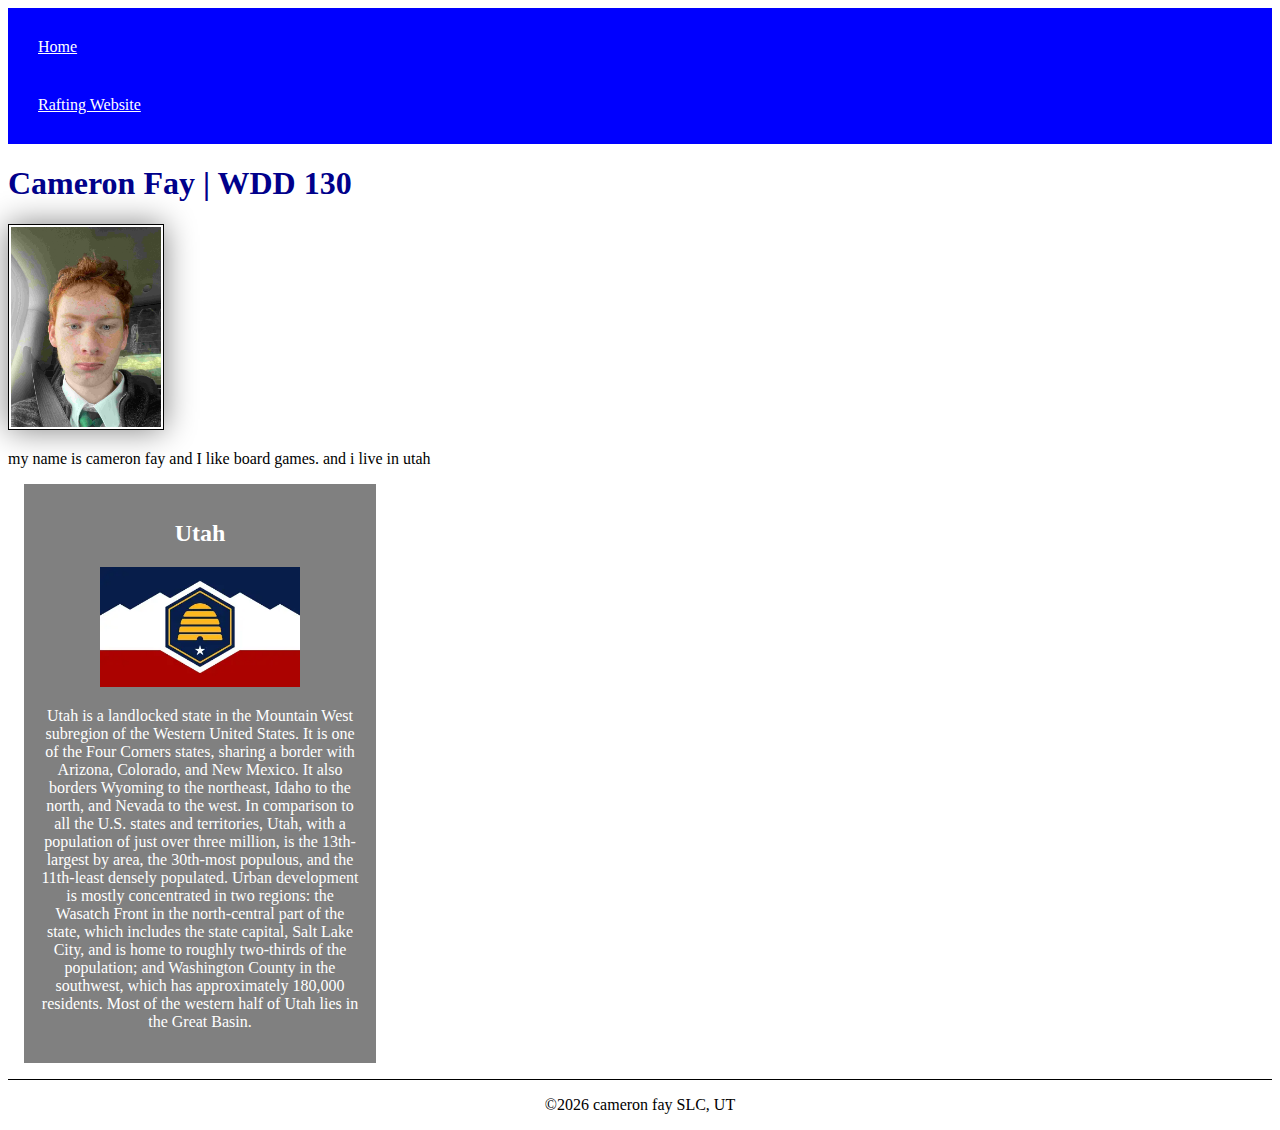
<file: index.html>
<!DOCTYPE html>
<html lang="en">

<head>
    <meta charset="UTF-8">
    <meta name="viewport" content="width=device-width, initial-scale=1.0">
    <title>Cameron Fay | WDD 130</title>
    <meta name="description"
      content="cameron fay's homepage about him and favorite state and other stuff ">
    <meta name="author" content="Cameron Fay">
    <link rel="stylesheet" href="styles/styles.css">
</head>

<body>
    <header>
        <nav>
            <a href="#">Home</a>
            <a href="wwr/">Rafting Website</a>
        </nav>

    </header>
    <main>
        <h1>Cameron Fay | WDD 130</h1>
        <img src="images/profile.jpg" alt="Cameron Fay" width="200">
        <p>my name is cameron fay and I like board games. and i live in utah</p>
    </main>
    <aside>
        <h2>Utah</h2>
        <img src="images/utah-flag.webp" alt="utah flag">
        <p>Utah is a landlocked state in the Mountain West subregion of the Western United States.
            It is
            one of the Four Corners states, sharing a border with Arizona, Colorado, and New Mexico.
            It also
            borders Wyoming to the northeast, Idaho to the north, and Nevada to the west. In
            comparison to all
            the U.S. states and territories, Utah, with a population of just over three million, is
            the
            13th-largest by area, the 30th-most populous, and the 11th-least densely populated.
            Urban
            development is mostly concentrated in two regions: the Wasatch Front in the
            north-central part of
            the state, which includes the state capital, Salt Lake City, and is home to roughly
            two-thirds of
            the population; and Washington County in the southwest, which has approximately 180,000
            residents. Most of the western half of Utah lies in the Great Basin.</p>
    </aside>
    <footer>
        <p>©2026 cameron fay SLC, UT</p>
    </footer>
</body>

</html>
</file>
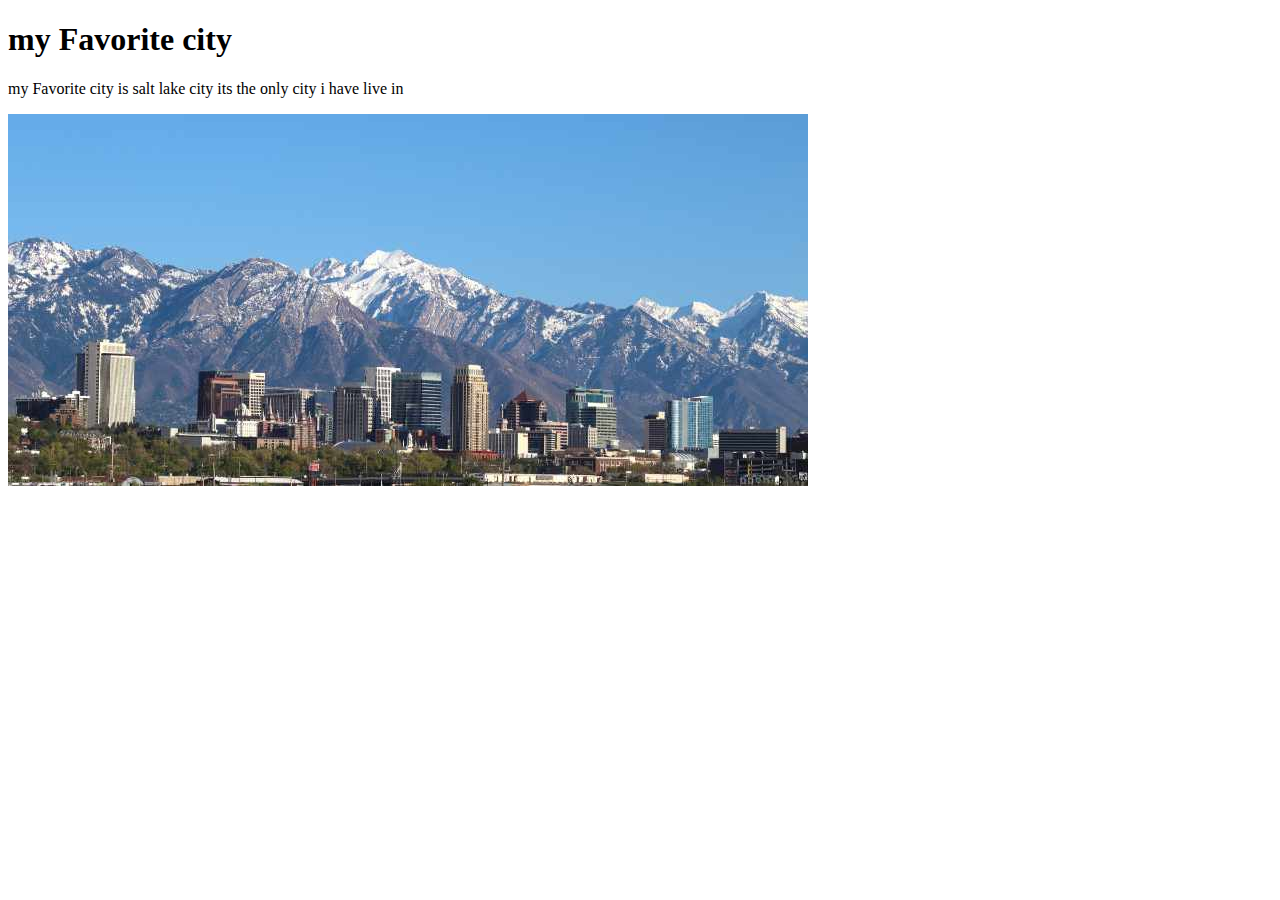
<file: week01/favorit-city.html>
<!DOCTYPE html>
<html lang="en">

<head>
    <meta charset="UTF-8">
    <meta name="viewport" content="width=device-width, initial-scale=1.0">
    <title>Favorite city</title>
</head>

<body>
    <h1>my Favorite city</h1>
    <p>my Favorite city is salt lake city its the only city i have live in</p>
    <img src="images/SLC_Skyline_2024-small.jpg" alt="downtown salt lake city">
</body>

</html>
</file>
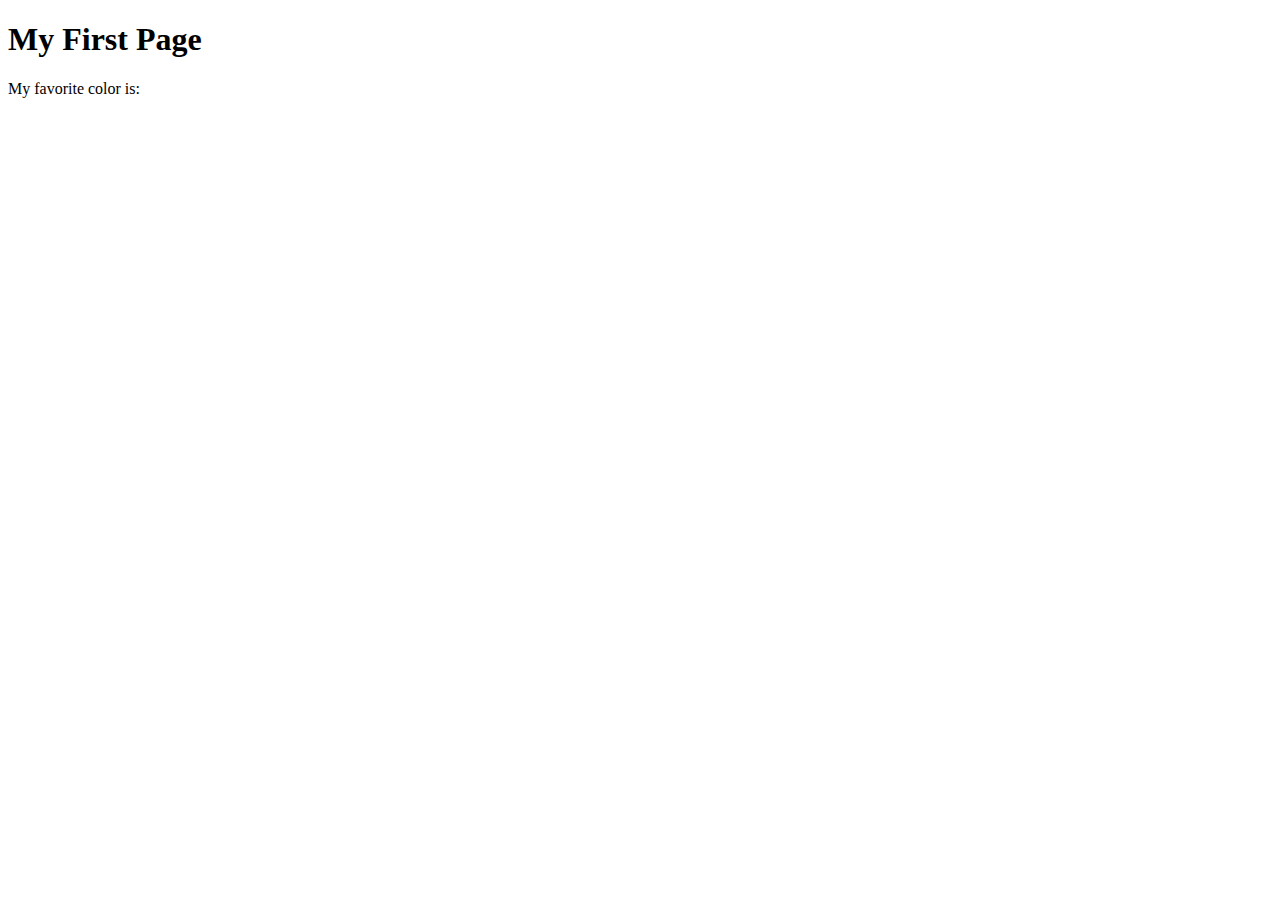
<file: week01/first-page.html>
<!DOCTYPE html>
<html lang="en">
<head>
    <meta charset="UTF-8">
    <meta name="viewport" content="width=device-width, initial-scale=1.0">
    <title>My First Page</title>
</head>
<body>
    <h1>My First Page</h1>
    <p>My favorite color is: </p>
</body>
</html>
</file>
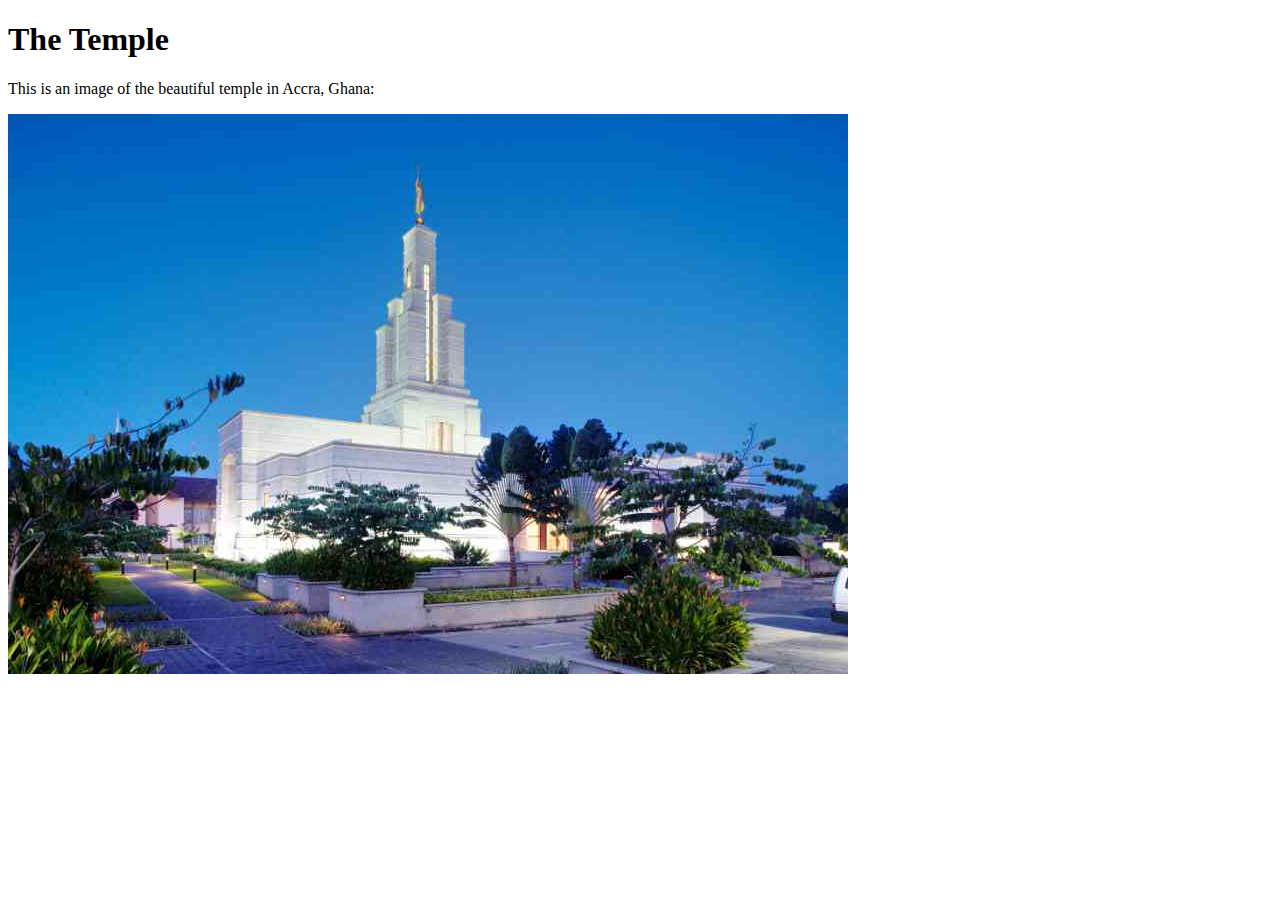
<file: week01/images-solution.html>
<!DOCTYPE html>
<html lang="en">
<head>
    <meta charset="UTF-8">
    <meta name="viewport" content="width=device-width, initial-scale=1.0">
    <title>Temple Image</title>
</head>
<body>
    <h1>The Temple</h1>
    <p>This is an image of the beautiful temple in Accra, Ghana:</p>
    <img src="images/temple-small.jpg" alt="The Accra Ghana Temple">
    
</body>
</html>
</file>
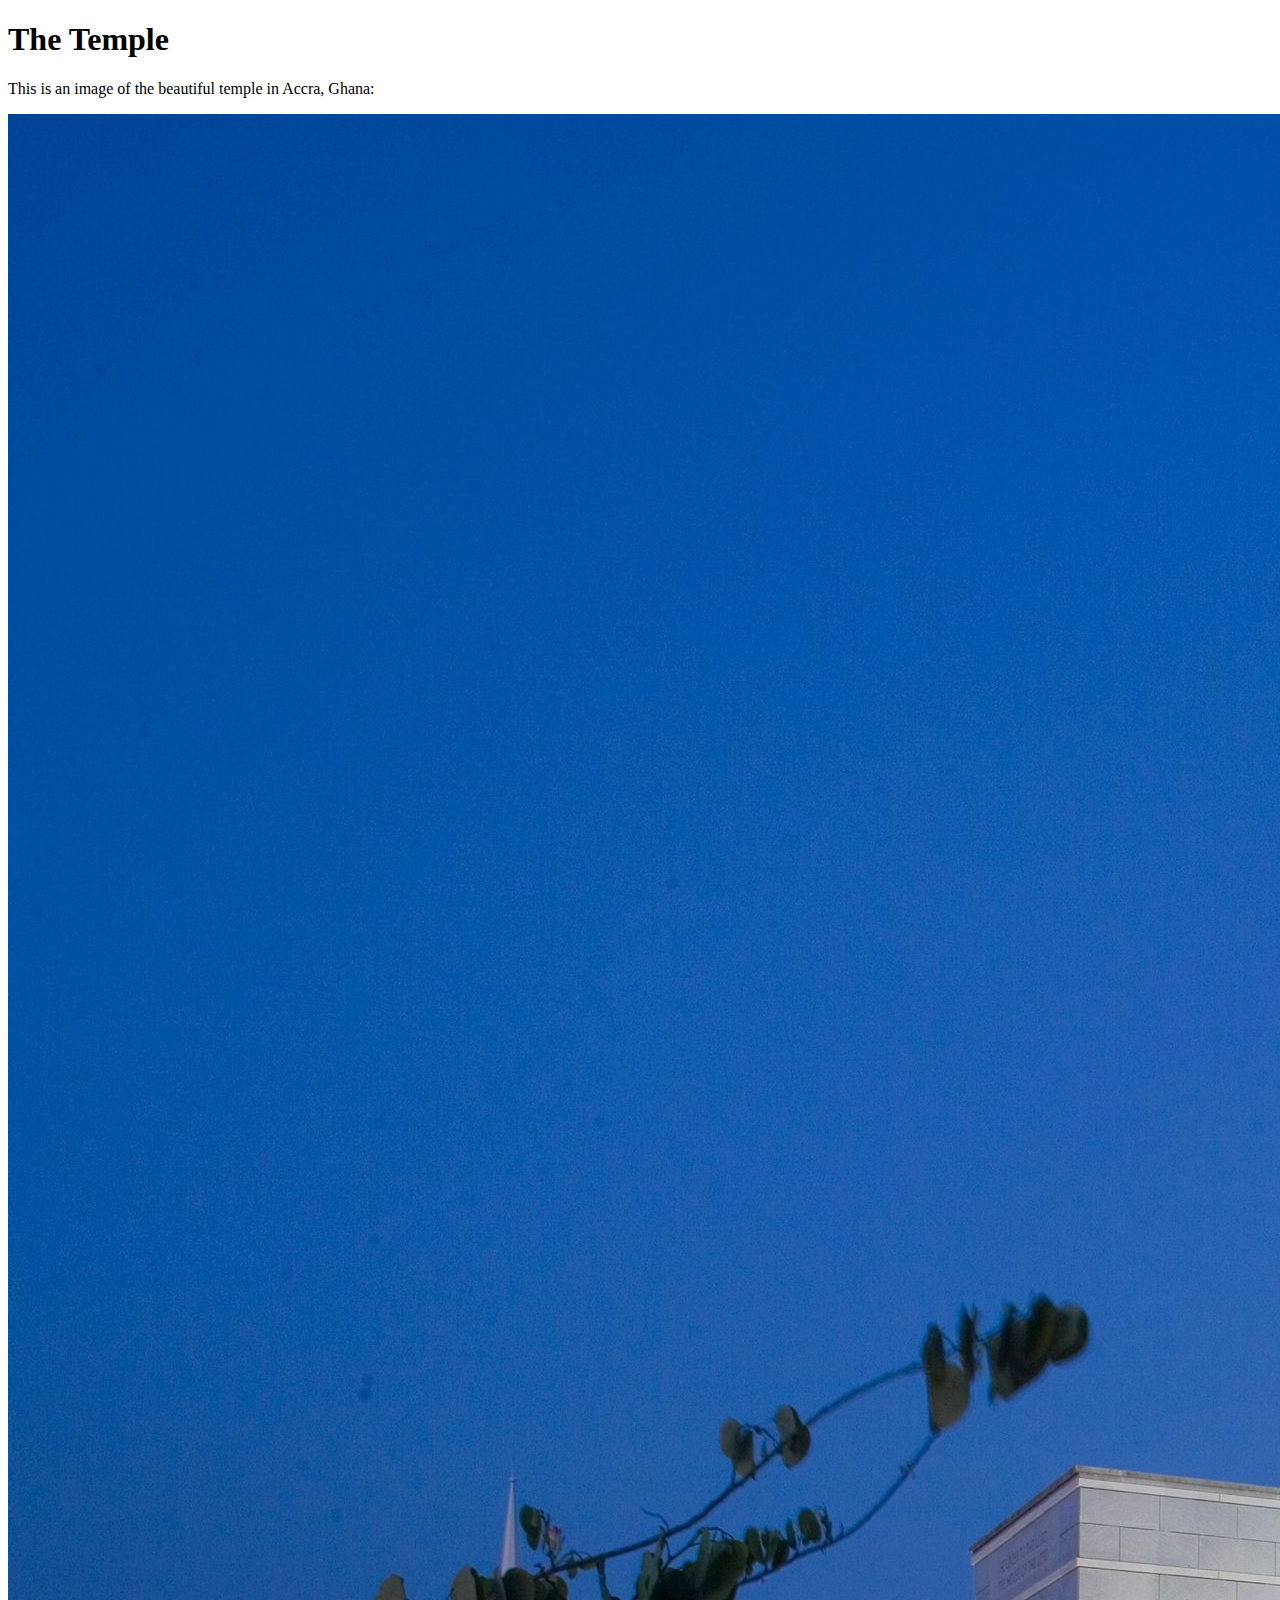
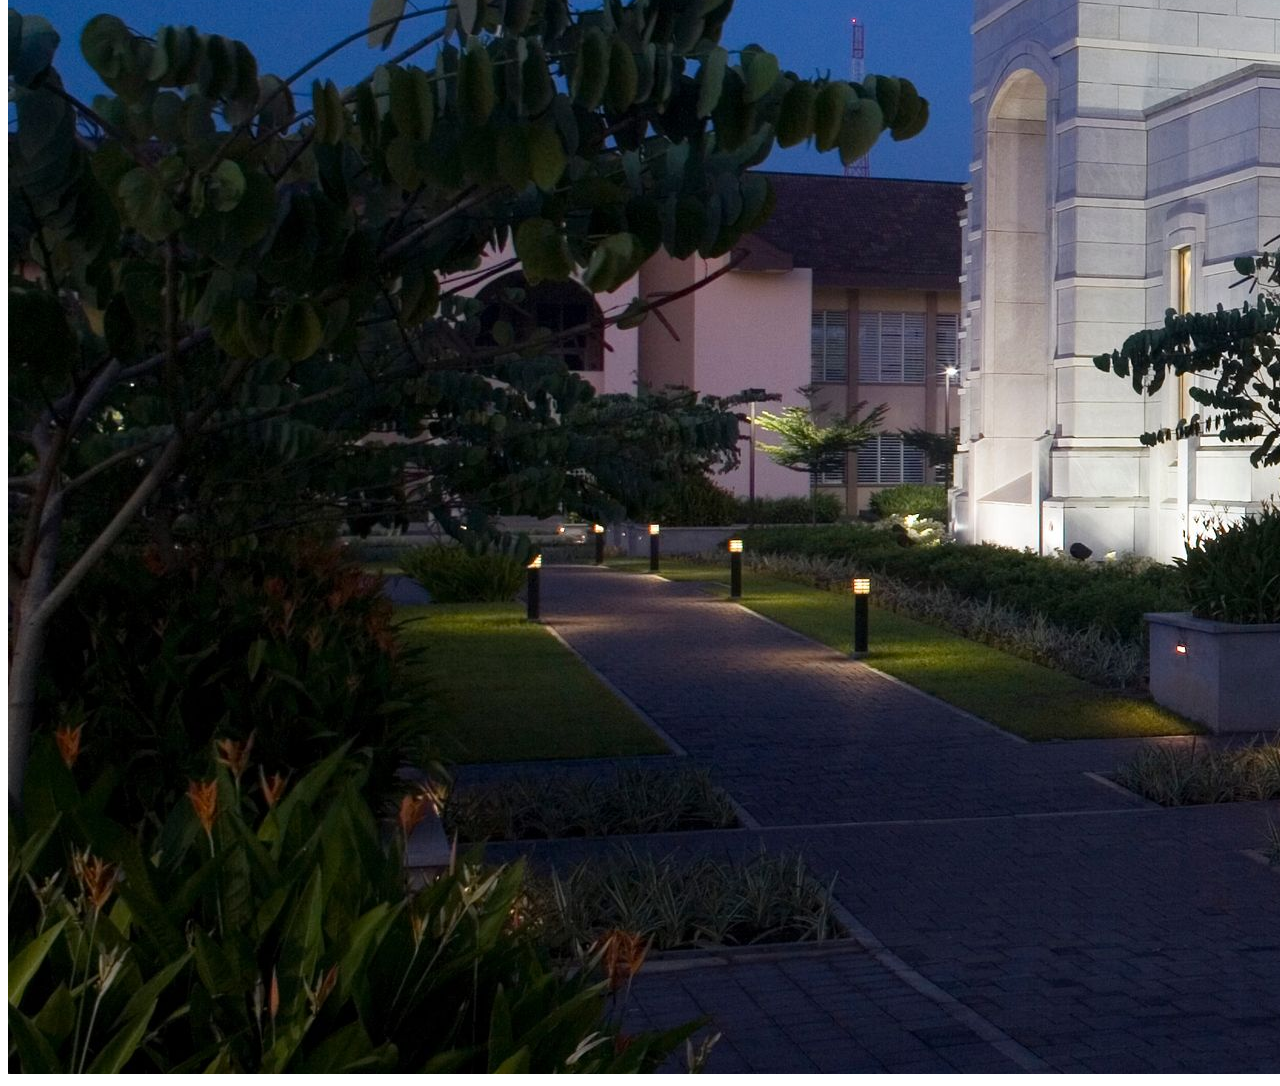
<file: week01/images.html>
<!DOCTYPE html>
<html lang="en">
<head>
    <meta charset="UTF-8">
    <meta name="viewport" content="width=device-width, initial-scale=1.0">
    <title>Temple Image</title>
</head>
<body>
    <h1>The Temple</h1>
    <p>This is an image of the beautiful temple in Accra, Ghana:</p>
    <img src="images/temple-large.jpeg" alt="The Accra Ghana Temple">
    
</body>
</html>
</file>
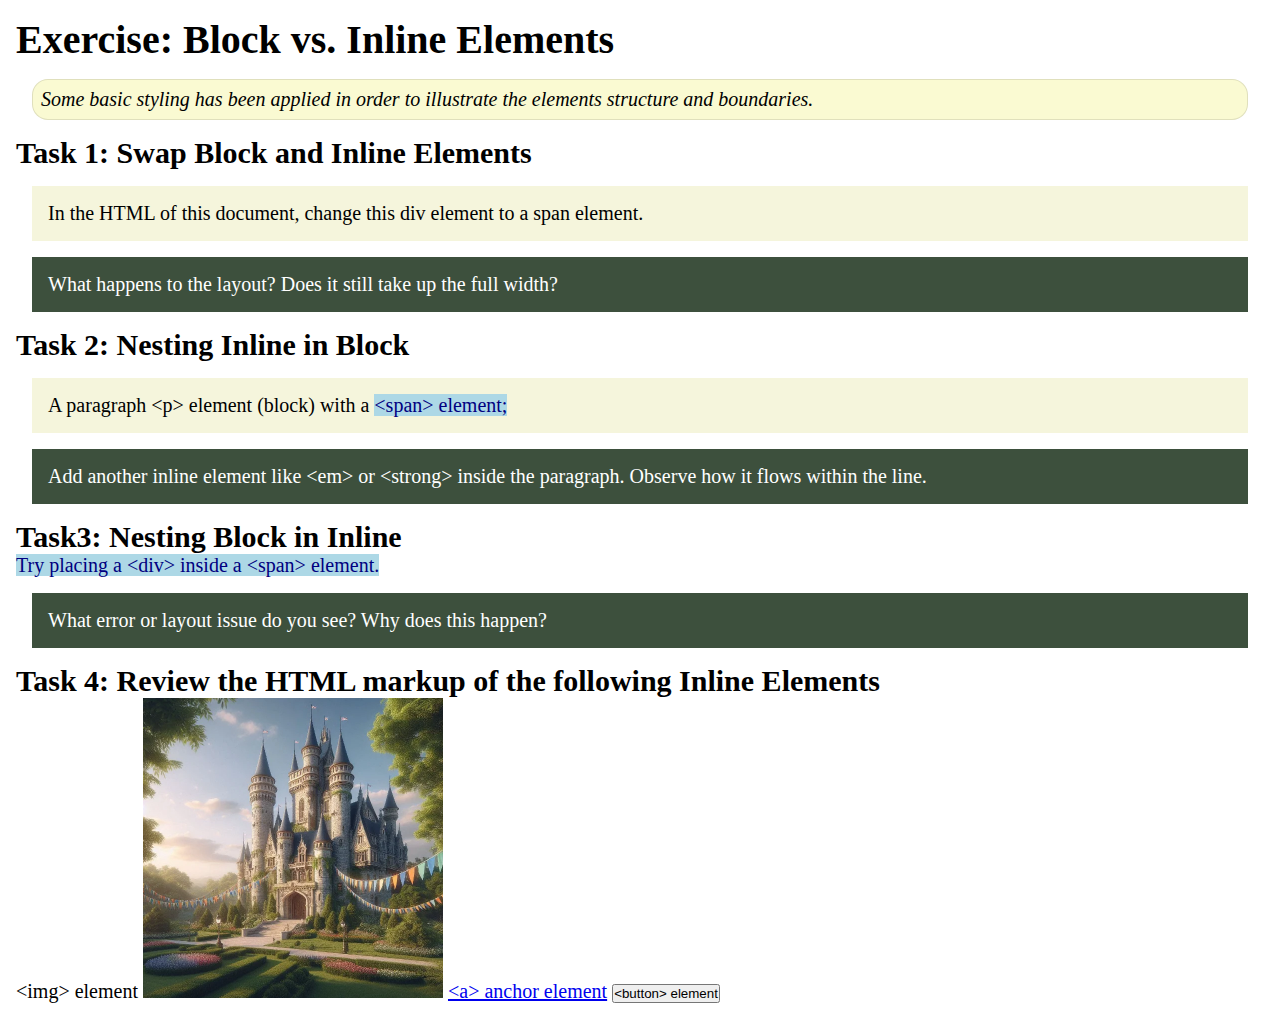
<file: week02/block-vs-inline.html>
<!DOCTYPE html>
<html lang="en">

<head>
    <meta charset="UTF-8">
    <meta name="viewport" content="width=device-width, initial-scale=1.0">
    <title>Exercise: Block vs. Inline Elements</title>
    <link rel="stylesheet" href="styles/block-vs-inline.css">
</head>

<body>
    <main>
        <h1>Exercise: Block vs. Inline Elements</h1>
        <p class="note">Some basic styling has been applied in order to illustrate the elements structure and
            boundaries.</p>

        <h2>Task 1: Swap Block and Inline Elements</h2>
        <div>In the HTML of this document, change this div element to a span element.</div>

        <p class="question">What happens to the layout? Does it still take up the full width?</p>

        <h2>Task 2: Nesting Inline in Block</h2>
        <p>A paragraph &lt;p&gt; element (block) with a <span>&lt;span&gt; element;</span></p>
        <p class="question">Add another inline element like &lt;em&gt; or &lt;strong&gt; inside the paragraph. Observe
            how it flows within the line.</p>

        <h2>Task3: Nesting Block in Inline</h2>
        <span>Try placing a &lt;div&gt; inside a &lt;span&gt; element.</span>
            <p class="question">What error or layout issue do you see? Why does this happen?</p>


            <h2>Task 4: Review the HTML markup of the following Inline Elements</h2>
        &lt;img&gt; element
        <img src="images/castle.webp" alt="placeholder image (images are inline)" width="300" height="300">
        <a href="https://churchofjesuschrist.org">&lt;a&gt; anchor element</a>
        <button type="button">&lt;button&gt; element</button>
    </main>
</body>

</html>
</file>
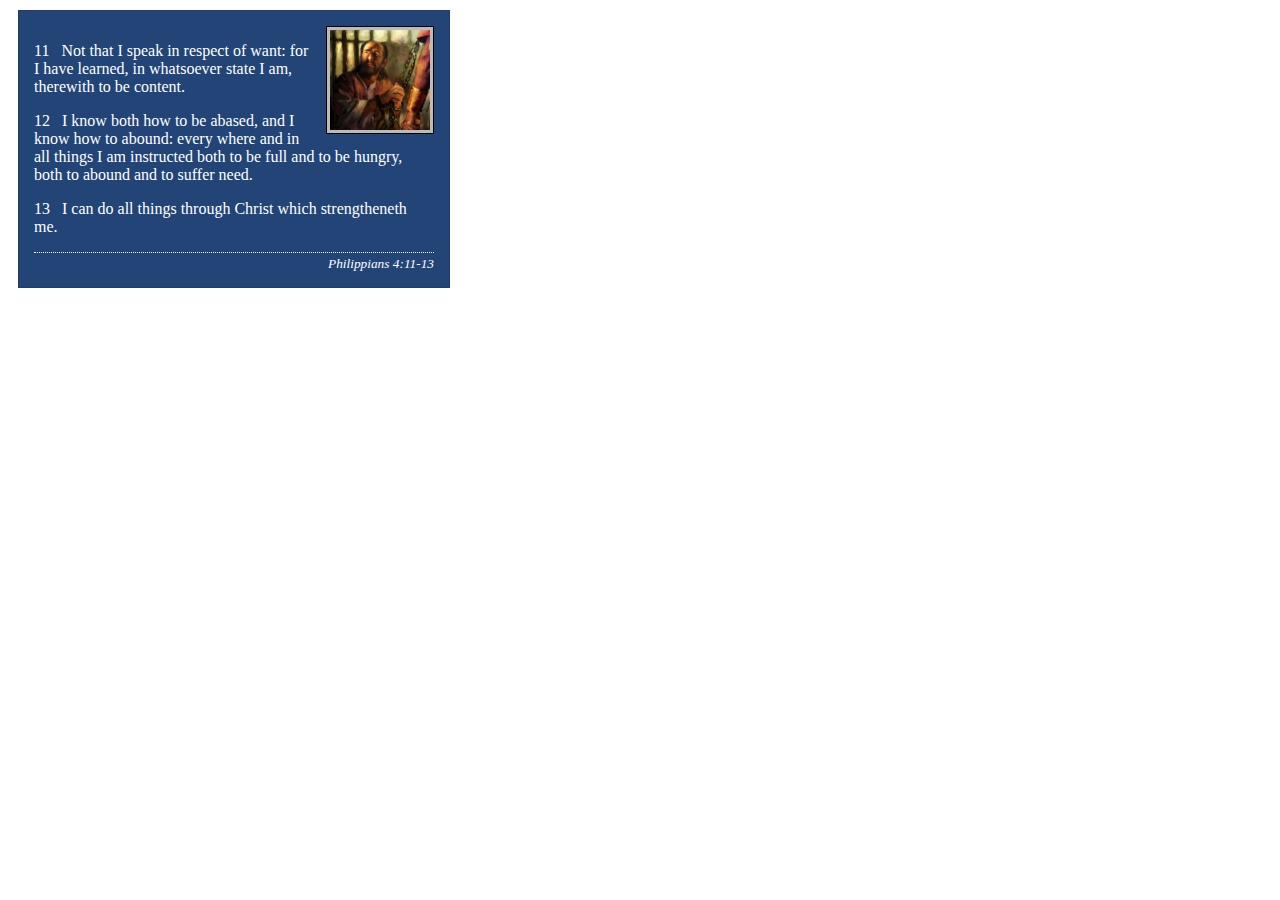
<file: week02/box-model-solution.html>
<!DOCTYPE html>
<html lang="en">
<head>
    <meta charset="UTF-8">
    <meta name="viewport" content="width=device-width, initial-scale=1.0">
    <title>Box Model Activity</title>
    <link rel="stylesheet" href="styles/box-model-solution.css">
</head>
<body>
    <main>
        <div class="callout">
            <img src="images/apostle-paul-imprisoned.webp" alt="Paul the Apostle - Imprisoned in Rome" width="200" height="200">
            <blockquote>
                <p>11 &nbsp; Not that I speak in respect of want: for I have learned, in whatsoever state I am, therewith to be content.</p>
                <p>12 &nbsp; I know both how to be abased, and I know how to abound: every where and in all things I am instructed both to be full and to be hungry, both to abound and to suffer need.</p>
                <p>13 &nbsp; I can do all things through Christ which strengtheneth me.</p>
            </blockquote>
            <cite>Philippians 4:11-13</cite>
        </div>
    </main>
</body>
</html>
</file>
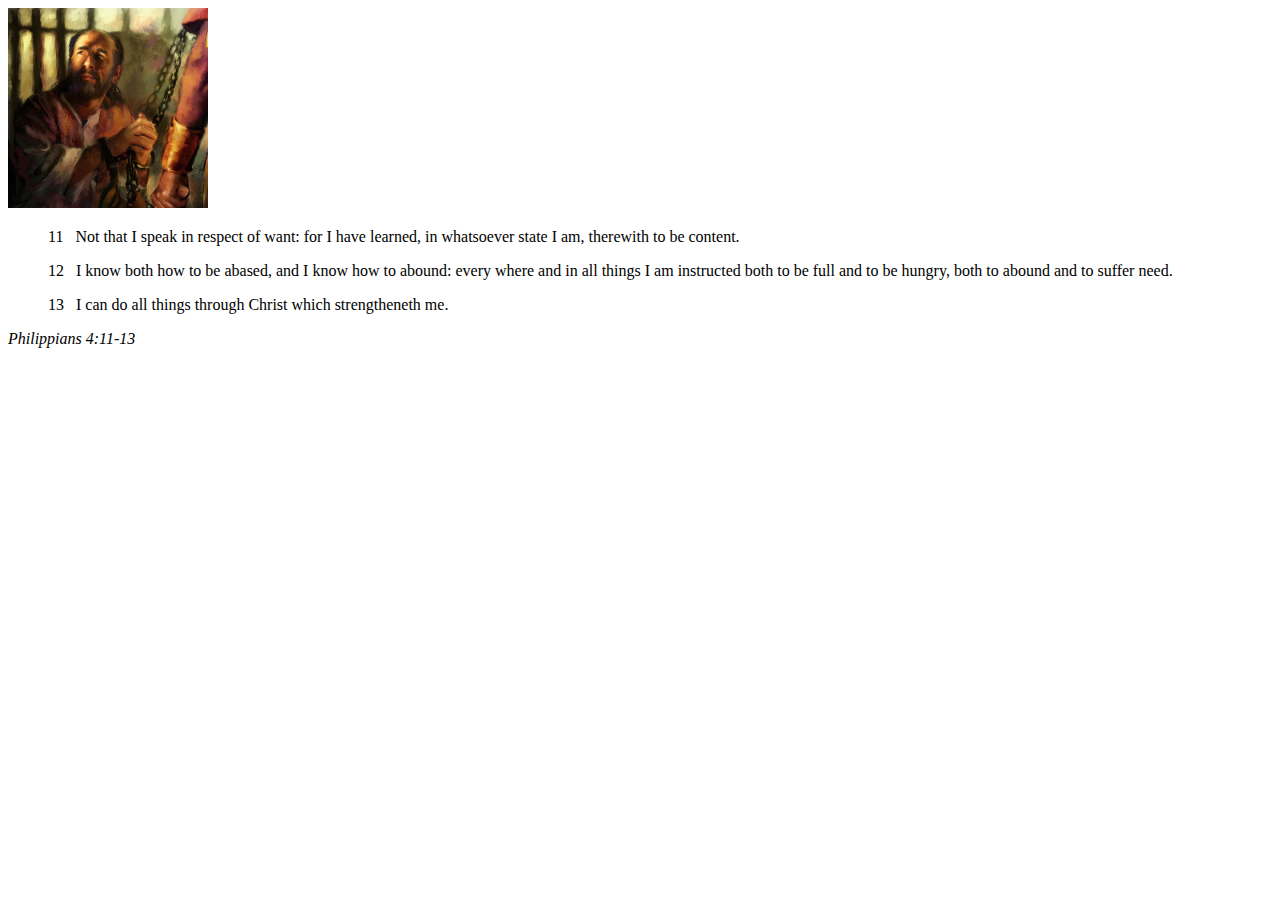
<file: week02/box-model.html>
<!DOCTYPE html>
<html lang="en">
<head>
    <meta charset="UTF-8">
    <meta name="viewport" content="width=device-width, initial-scale=1.0">
    <title>Box Model Activity</title>
</head>
<body>
    <main>
        <div class="callout">
            <img src="images/apostle-paul-imprisoned.webp" alt="Paul the Apostle - Imprisoned in Rome" width="200" height="200">
            <blockquote>
                <p>11 &nbsp; Not that I speak in respect of want: for I have learned, in whatsoever state I am, therewith to be content.</p>
                <p>12 &nbsp; I know both how to be abased, and I know how to abound: every where and in all things I am instructed both to be full and to be hungry, both to abound and to suffer need.</p>
                <p>13 &nbsp; I can do all things through Christ which strengtheneth me.</p>
            </blockquote>
            <cite>Philippians 4:11-13</cite>
        </div>
    </main>
</body>
</html>
</file>
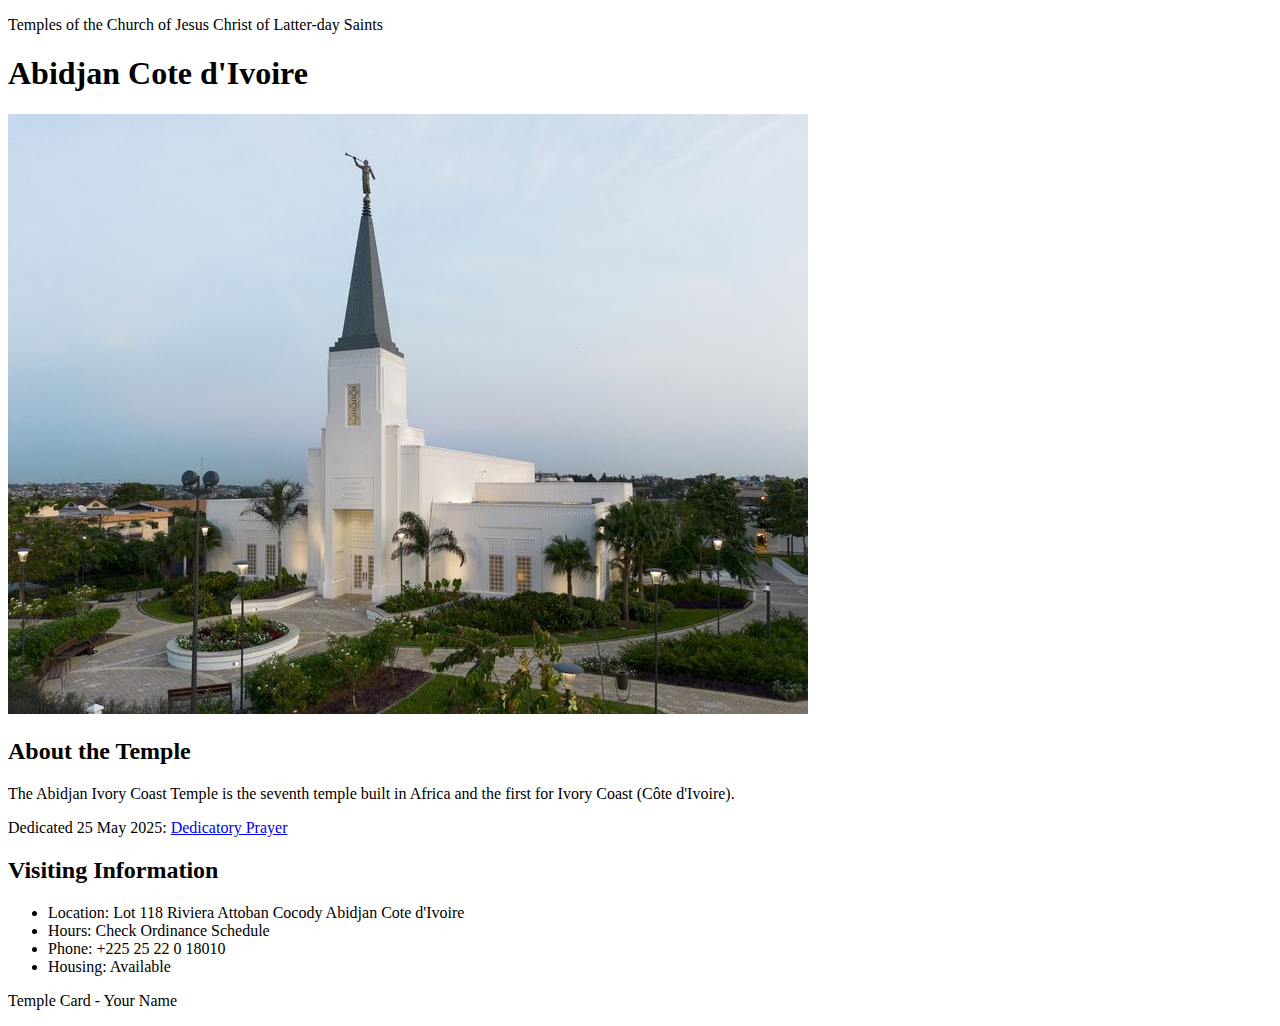
<file: week02/temple.html>
<!DOCTYPE html>
<html lang="en">

<head>
    <meta charset="UTF-8">
    <meta name="viewport" content="width=device-width, initial-scale=1.0">
    <title>Temple Card - Abidjan Cote d'Ivoire</title>
</head>

<body>
    <header>
        <p>Temples of the Church of Jesus Christ of Latter-day Saints</p>
    </header>
    <main>
        <h1>Abidjan Cote d'Ivoire</h1>
        <picture>
            <img src="images/abidjan-ivory-coast.jpeg" alt="Abidjan Cote d'Ivoire Temple">
        </picture>
        <section>
            <h2>About the Temple</h2>
            <p>The Abidjan Ivory Coast Temple is the seventh temple built in Africa and the first for Ivory Coast (Côte
                d'Ivoire).</p>
            <p>Dedicated 25 May 2025: <a
                    href="https://www.churchofjesuschrist.org/temples/dedicatory-prayer/abidjan-ivory-coast-temple/2025-05-25?lang=eng"
                    target="_blank" rel="noopener noreferrer">Dedicatory Prayer</a></p>
        </section>
        <section>
            <h2>Visiting Information</h2>
            <ul>
                <li>Location: Lot 118 Riviera Attoban Cocody Abidjan Cote d'Ivoire</li>
                <li>Hours: Check Ordinance Schedule</li>
                <li>Phone: +225 25 22 0 18010</li>
                <li>Housing: Available</li>
            </ul>
        </section>
    </main>
    <footer>
        <p>Temple Card - Your Name</p>
    </footer>
</body>

</html>
</file>
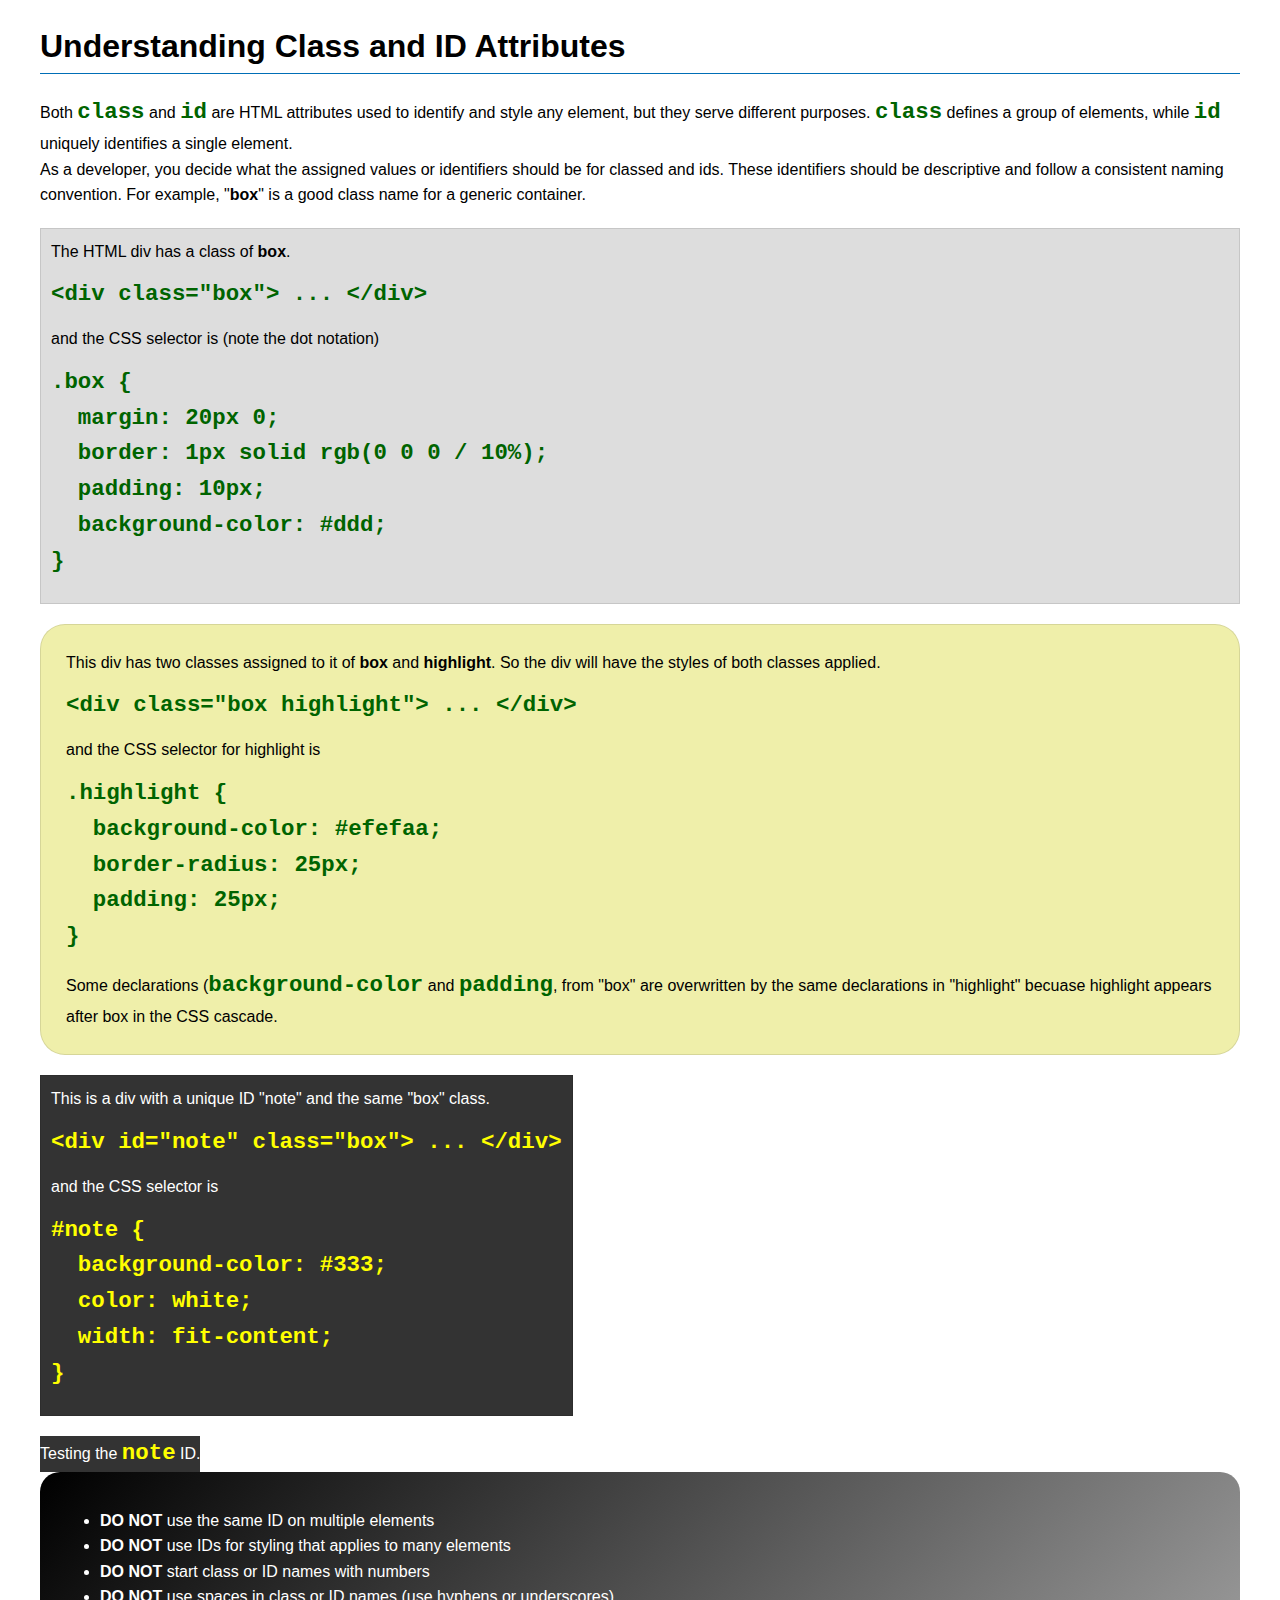
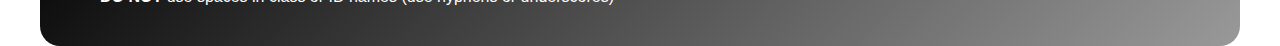
<file: week03/class-and-id.html>
<!DOCTYPE html>
<html lang="en">

<head>
    <meta charset="UTF-8">
    <meta name="viewport" content="width=device-width, initial-scale=1.0">
    <title>Class vs ID Attributes</title>
    <link rel="stylesheet" href="styles/class-and-id.css">
</head>

<body>
    <h1>Understanding Class and ID Attributes</h1>
    <p>Both <code>class</code> and <code>id</code> are HTML attributes used to identify and style any element, but they
        serve different purposes. <code>class</code> defines a group of elements, while <code>id</code> uniquely
        identifies a single element.</p>
    <p>As a developer, you decide what the assigned values or identifiers should be for classed and ids. These
        identifiers should be
        descriptive and follow a consistent naming convention. For example, "<strong>box</strong>" is a good class name
        for a generic container.</p>
    <div class="box">
        <p>The HTML div has a class of <strong>box</strong>.</p>
        <pre><code class="html">&lt;div class="box"&gt; ... &lt;/div&gt;</code></pre>
        and the CSS selector is (note the dot notation)
        <pre><code class="css">.box {
  margin: 20px 0;
  border: 1px solid rgb(0 0 0 / 10%);
  padding: 10px;
  background-color: #ddd; 
}</code></pre>
    </div>

    <div class="box highlight">
        <p>This div has two classes assigned to it of <strong>box</strong> and <strong>highlight</strong>. So the div
            will have the styles of both classes applied.</p>
        <pre><code class="html">&lt;div class="box highlight"&gt; ... &lt;/div&gt;</code></pre>
        and the CSS selector for highlight is
        <pre><code class="css">.highlight {
  background-color: #efefaa;
  border-radius: 25px;
  padding: 25px;
}</code></pre>
<p>Some declarations (<code>background-color</code> and <code>padding</code>, from "box" are overwritten by the same declarations in "highlight" becuase highlight appears after box in the CSS cascade.</p>
    </div>

    <div id="note" class="box">
        <p>This is a div with a unique ID "note" and the same "box" class.</p>
        <pre><code class="html">&lt;div id="note" class="box"&gt; ... &lt;/div&gt;</code></pre>
        and the CSS selector is
        <pre><code class="css">#note {
  background-color: #333;
  color: white;
  width: fit-content;
}</code></pre>
    </div>

    <div id="note">
        <p>Testing the <code>note</code> ID.</p>
    </div>

    <section id="best-practice">
        <ul>
            <li><strong>DO NOT</strong> use the same ID on multiple elements</li>
            <li><strong>DO NOT</strong> use IDs for styling that applies to many elements</li>
            <li><strong>DO NOT</strong> start class or ID names with numbers</li>
            <li><strong>DO NOT</strong> use spaces in class or ID names (use hyphens or underscores)</li>
        </ul>
    </section>




</body>

</html>
</file>
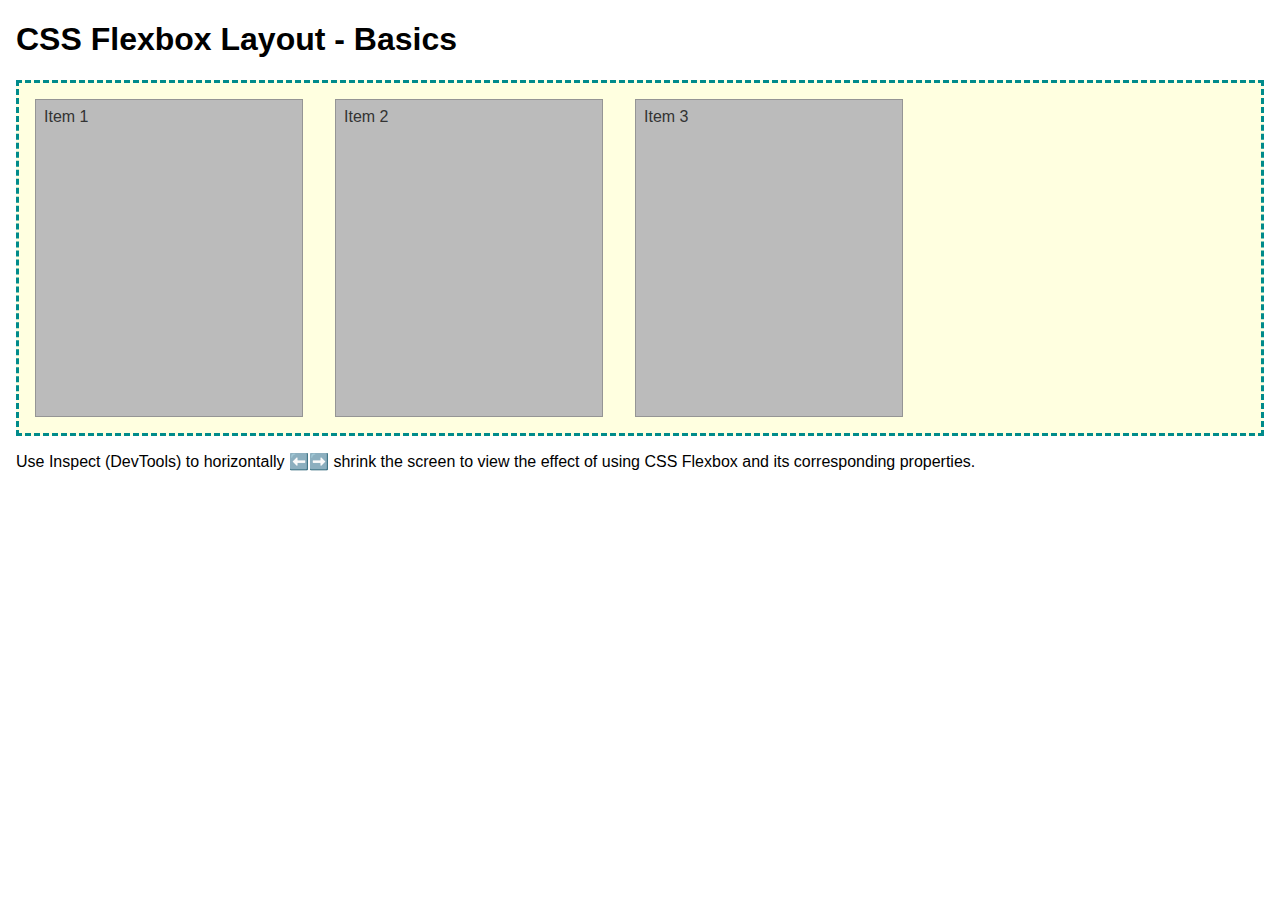
<file: week04/flexbox-layout.html>
<!DOCTYPE html>
<html lang="en">
<head>
    <meta charset="UTF-8">
    <meta name="viewport" content="width=device-width, initial-scale=1.0">
    <title>CSS Flexbox Layout - Basics</title>
    <link rel="stylesheet" href="styles/flexbox.css">
</head>
<body>
    <main>
        <h1>CSS Flexbox Layout - Basics</h1>
        <div class="flex-container">
            <div class="flex-item item1">Item 1</div>
            <div class="flex-item item2">Item 2</div>
            <div class="flex-item item3">Item 3</div>
        </div>
        <p>Use Inspect (DevTools) to horizontally ⬅️➡️ shrink the screen to view the effect of using CSS Flexbox and its corresponding properties.</p>
    </main>
</body>
</html>
</file>
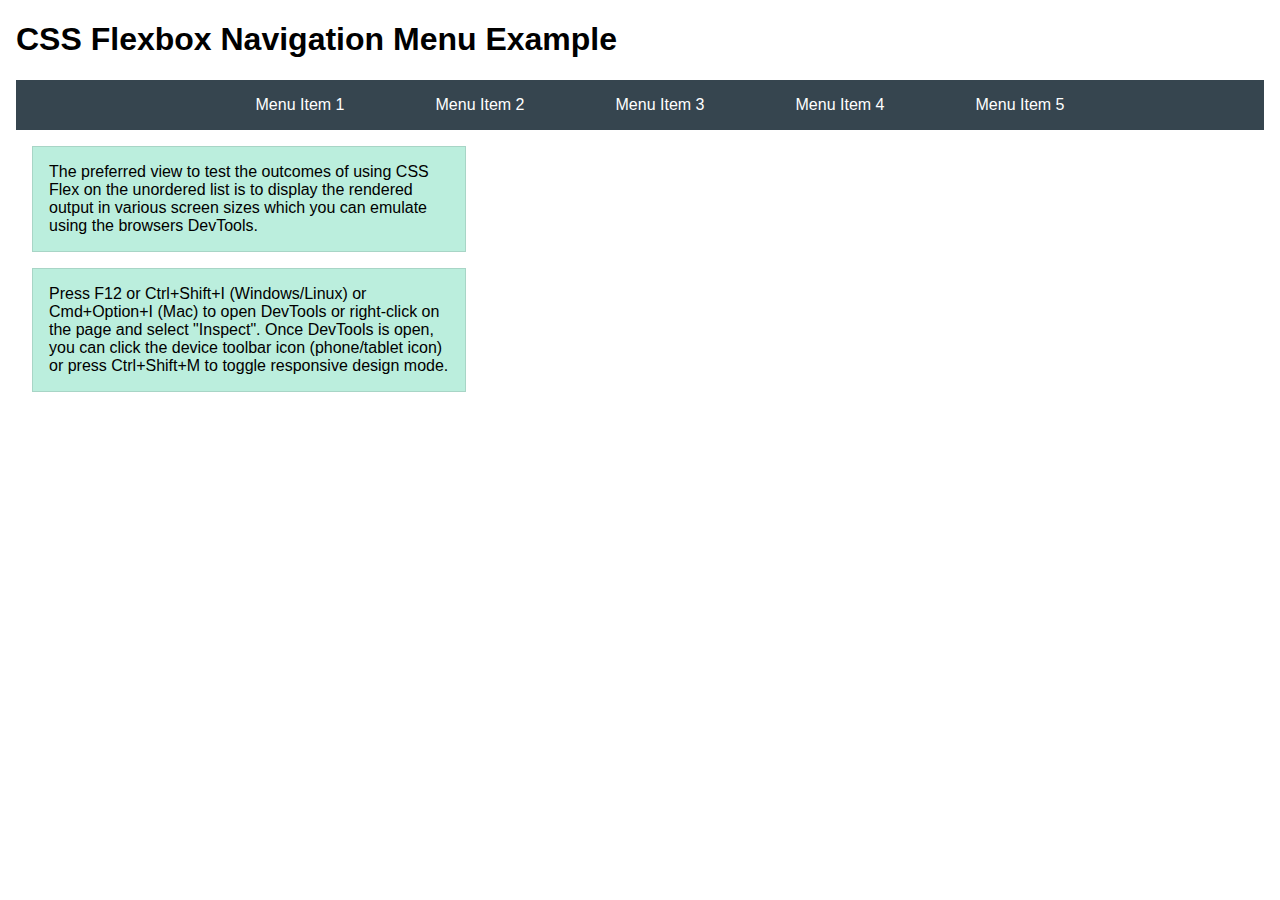
<file: week04/flexbox-menu.html>
<!DOCTYPE html>
<html lang="en">
<head>
    <meta charset="UTF-8">
    <meta name="viewport" content="width=device-width, initial-scale=1.0">
    <title>CSS Flexbox - Navigation Menu</title>
    <link rel="stylesheet" href="styles/flexbox-menu.css">
</head>
<body>
    <main>
        <h1>CSS Flexbox Navigation Menu Example</h1>
        <nav>
            <ul>
                <li><a href="#">Menu Item 1</a></li>
                <li><a href="#">Menu Item 2</a></li>
                <li><a href="#">Menu Item 3</a></li>
                <li><a href="#">Menu Item 4</a></li>
                <li><a href="#">Menu Item 5</a></li>
            </ul>
        </nav>
        <p>The preferred view to test the outcomes of using CSS Flex on the unordered list is to display the rendered output in various screen sizes which you can emulate using the browsers DevTools.</p>

        <p>Press F12 or Ctrl+Shift+I (Windows/Linux) or Cmd+Option+I (Mac) to open DevTools or right-click on the page and select "Inspect". Once DevTools is open, you can click the device toolbar icon (phone/tablet icon) or press Ctrl+Shift+M to toggle responsive design mode.</p>

                      
        
    </main>
</body>
</html>
</file>
<file: styles/styles.css>
nav {
    background-color: blue;
    padding: 10px;
}

nav a {
    color: white;
    display: block;
    padding: 20px;
}

h1 {
    color: darkblue;
}

main img {
    width: 150px;
    height: auto;
    border: 1px solid black;
    padding: 2px;
    box-shadow: 0 0 30px gray;
}

aside {
    width: 20rem;
    margin: 1rem;
    border: 1px solid rgb(0, 0, 0 / .5);
    padding: 1rem;
    background-color: gray;
    color: white;
    text-align: center;
}

aside img {
    width: 200px;
    height: auto;
}

p {
    padding: 0;
}

footer {
    margin-top: 15px;
    border-top: 1px solid black;
    text-align: center;
}
</file>
<file: week02/styles/block-vs-inline.css>
* {
    margin: 0;
    padding: 0;
}

body {
    font-size: 20px;
    margin: 1rem;
}

p,
div {
    background-color: beige;
    margin: 1rem;
    padding: 1rem;
}

span {
    color: navy;
    background-color: lightblue;
}

code {
    margin: 0;
    padding: 0;
    color: green;
    font-size: 1.2rem;
}

.note {
    font-style: italic;
    background-color: lightgoldenrodyellow;
    border-radius: 1rem;
    border: 1px solid rgb(0 0 0 / 10%);
    margin: 1rem;
    padding: .5rem;
}

.question {
    background-color: #3d503d;
    color: #fff;
}
</file>
<file: week02/styles/box-model-solution.css>
.callout {
    max-width: 400px;
    margin: 10px;
    border: 1px solid rgba(0, 0, 0, .1);
    padding: 15px;
    background-color: #247;
    color: #fff;
}

.callout img {
    float: right;
    margin: 0 0 10px 15px;
    border: 1px solid #000;
    padding: 3px;
    background-color: #bbb;
    width: 100px;
    height: auto;

}

blockquote {
    margin: 0;
}

cite {
    display: block;
    border-top: 1px dotted #fff;
    padding-top: 3px;
    text-align: right;
    font-size: smaller;
}
</file>
<file: week03/styles/class-and-id.css>
body {
    font-family: Arial, sans-serif;
    line-height: 1.6;
    margin: 0;
    padding: 0 40px;
}

h1 {
    border-bottom: 1px solid rgb(0 110 182);
    padding-bottom: 0;
}



p {
    margin: 0;
}

code {
    color: darkgreen;
    font-weight: 700;
    font-size: 1.4rem;
}

/* Class examples - can be reused */

.box {
    margin: 20px 0;
    border: 1px solid rgb(0 0 0 / 10%);
    padding: 10px;
    background-color: #ddd; /* this is shorthand for #dddddd */
}

.highlight {
    background-color: #efefaa;
    border-radius: 25px;
    padding: 25px;
}

/* ID examples - should be unique */

#note {
    background-color: #333;
    color: white;
    width: fit-content;
}

#note code {
    color: yellow;
}

#best-practice {
    background: linear-gradient(135deg, #000 0%, #999 100%);
    color: white;
    border-radius: 20px;
    padding: 20px
}
</file>
<file: week04/styles/flexbox.css>
body {
    font-family: Helvetica, Arial, sans-serif;
    margin: 1rem;
}

.flex-container {
    border: 3px dashed darkcyan;
    background-color: lightyellow;
    display: flex;
    flex-wrap: wrap;
}

.flex-item {
    width: 250px;
    margin: 1rem;
    border: 1px solid rgb(0 0 0 / 20%);
    padding: 0.5rem;
    background-color: #bbb;
    color: #333;
}

.item1 {
    min-height: 100px;
}

.item2 {
    min-height: 200px;
}

.item3 {
    min-height: 300px;
}
</file>
<file: week04/styles/flexbox-menu.css>
body {
    font-family: Helvetica, Arial, sans-serif;
    margin: 1rem;
}

nav {
    background-color: #36454f;
}

nav ul {
    list-style-type: none;
    display: flex;
    flex-wrap: wrap;
    max-width: 900px;
    margin: 0 auto;
    justify-content: space-around;
    align-items: center;
}

nav a {
    display: block;
    color: #fff;
    text-align: center;
    padding: 1rem;
    text-decoration: none;
}

p {
    margin: 1rem;
    border: 1px solid rgb(0 0 0 / 10%);
    padding: 1rem;
    background-color: #bed;
    max-width: 400px;
}

#devtools-btn {
    background-color: #36454f;
    color: white;
    border: none;
    padding: 12px 24px;
    margin: 1rem;
    font-size: 16px;
    font-family: Helvetica, Arial, sans-serif;
    border-radius: 4px;
    cursor: pointer;
    transition: background-color 0.3s ease;
}

#devtools-btn:hover {
    background-color: #4a5a6a;
}

#devtools-btn:active {
    background-color: #2a3a4a;
}
</file>
